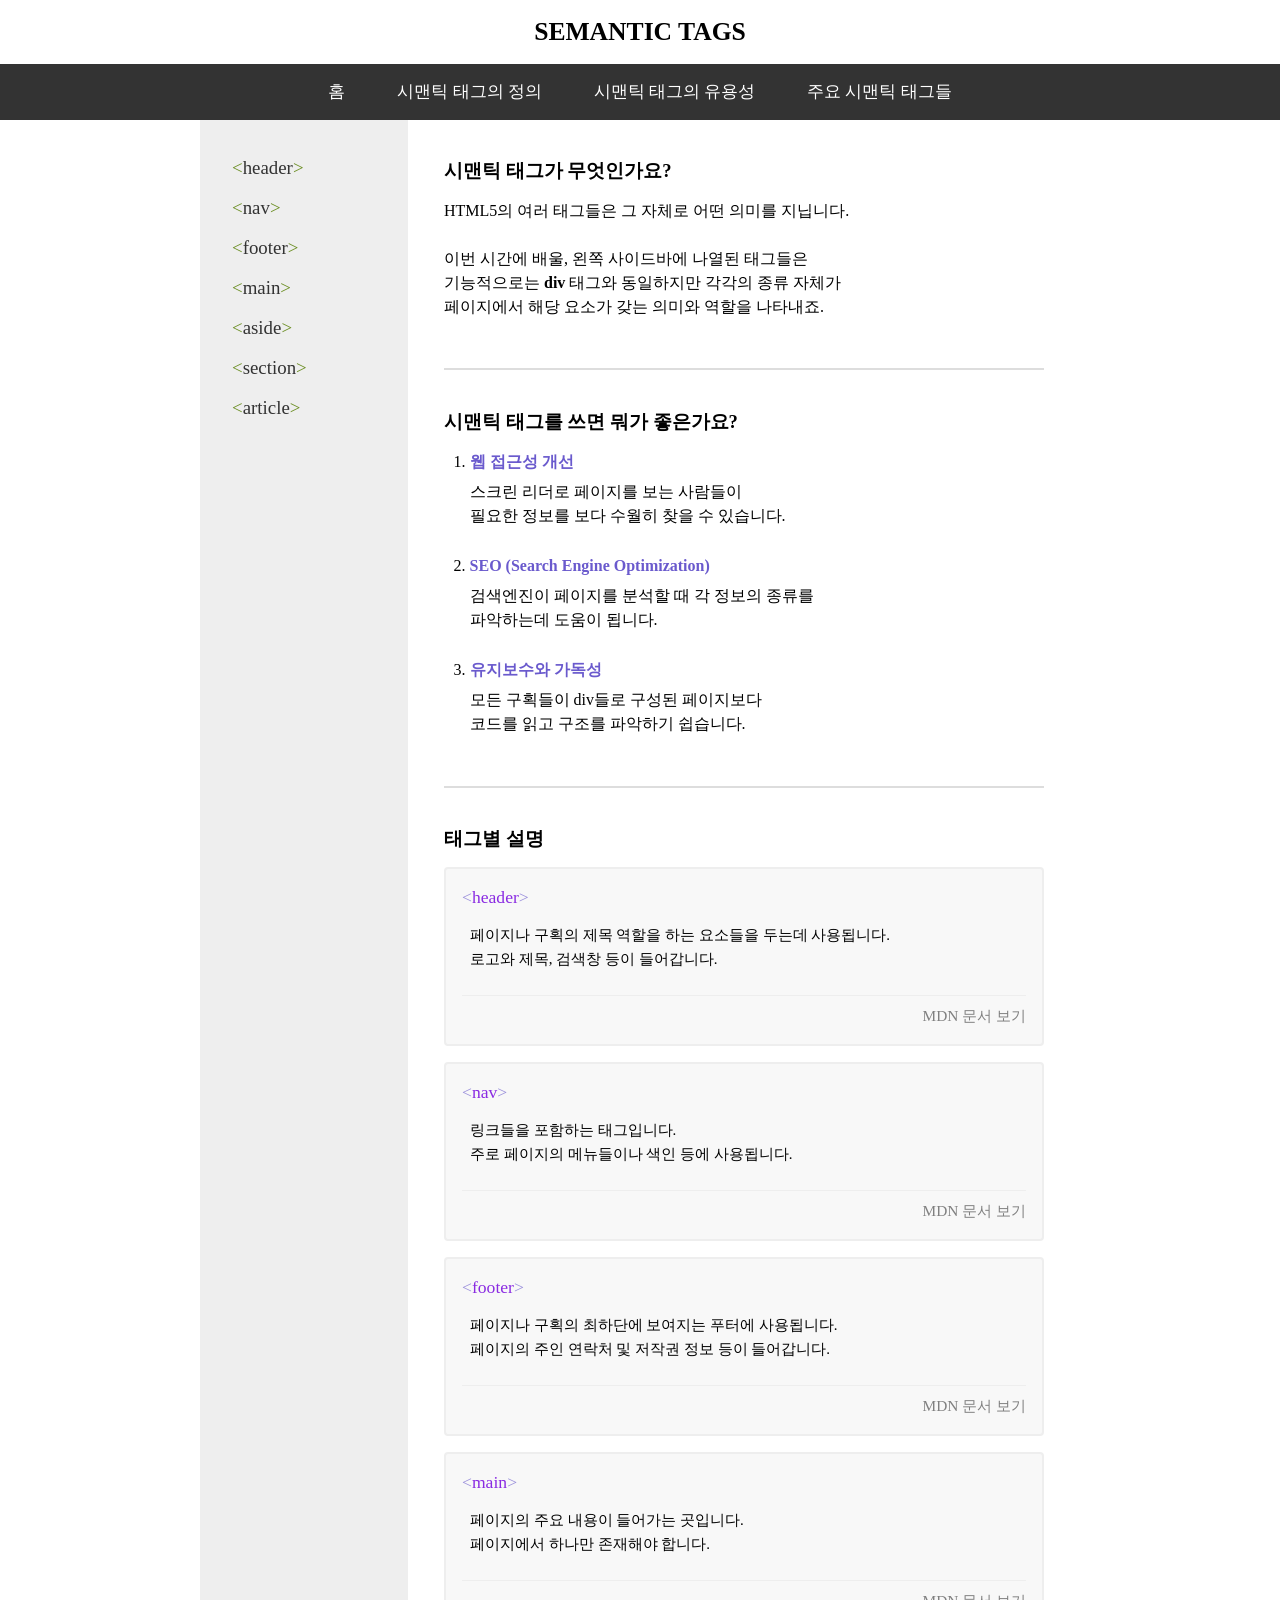
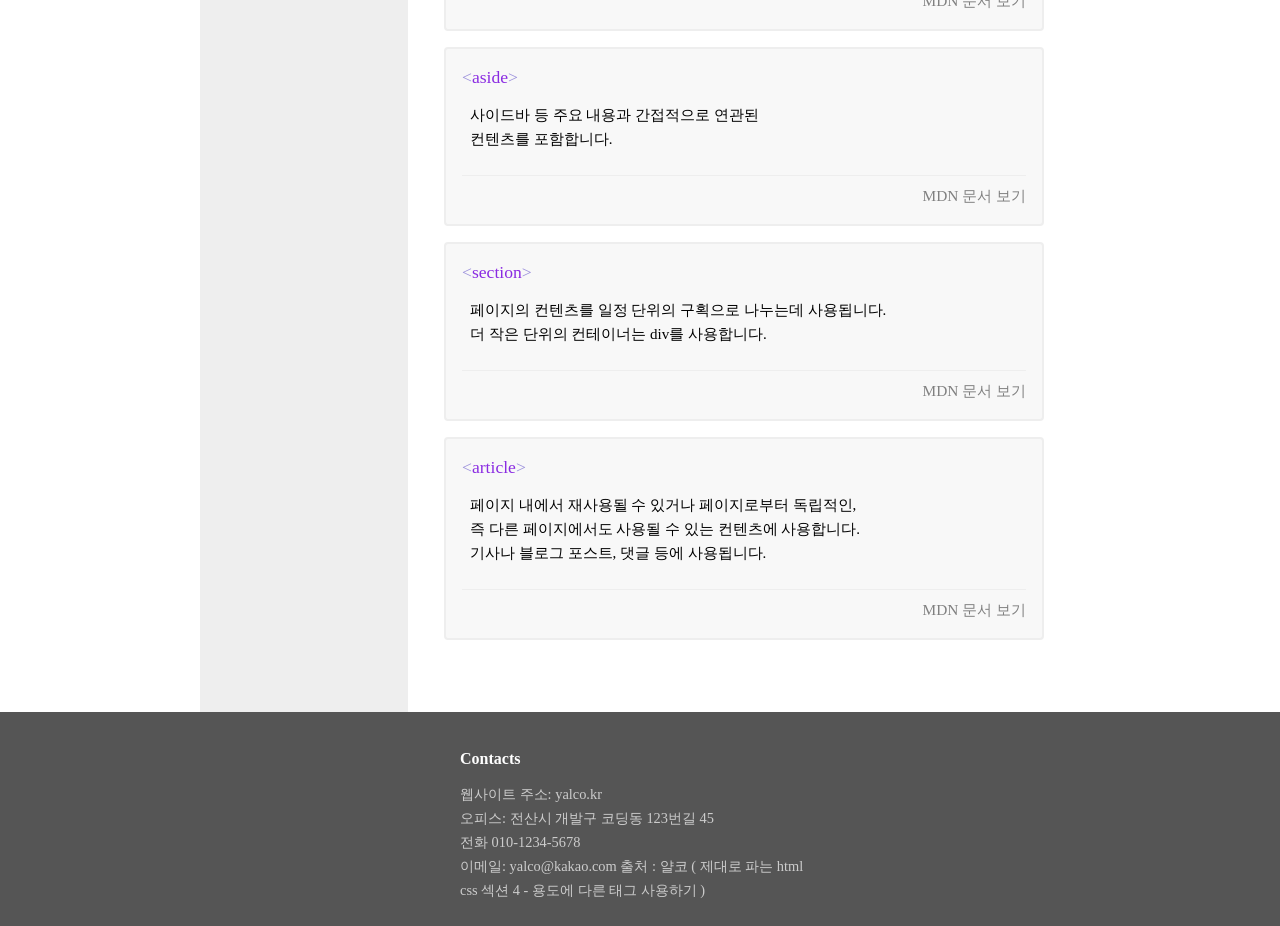
<file: lesson3.html>
<!DOCTYPE html>
<html lang="ko">
<head>
  <meta charset="UTF-8">
  <meta http-equiv="X-UA-Compatible" content="IE=edge">
  <meta name="viewport" content="width=device-width, initial-scale=1.0">

  <link rel="stylesheet" href="./01.css">

  <title>Semantic Tags</title>
</head>
<body>

  <header>
    <h1>Semantic Tags</h1>
  </header>
  <nav>
    <ul>
      <li><a href="#">홈</a></li>
      <li><a href="#definition">시맨틱 태그의 정의</a></li>
      <li><a href="#advantages">시맨틱 태그의 유용성</a></li>
      <li><a href="#list">주요 시맨틱 태그들</a></li>
    </ul>
  </nav>
  <div class="contents">
    <aside>
      <ul>
        <li><a href="#header">header</a></li>
        <li><a href="#nav">nav</a></li>
        <li><a href="#footer">footer</a></li>
        <li><a href="#main">main</a></li>
        <li><a href="#aside">aside</a></li>
        <li><a href="#section">section</a></li>
        <li><a href="#article">article</a></li>
      </ul>
    </aside>
    <main>
      <section id="definition">
        <h1>시맨틱 태그가 무엇인가요?</h1>
        <p>
          HTML5의 여러 태그들은 그 자체로 어떤 의미를 지닙니다. <br><br>
          이번 시간에 배울, 왼쪽 사이드바에 나열된 태그들은 <br>
          기능적으로는 <b>div</b> 태그와 동일하지만 각각의 종류 자체가 <br>
          페이지에서 해당 요소가 갖는 의미와 역할을 나타내죠.
        </p>
      </section>
      <section id="advantages">
        <h1>시맨틱 태그를 쓰면 뭐가 좋은가요?</h1>
        <ol>
          <li>
            <h2>웹 접근성 개선</h2>
            <p>
              스크린 리더로 페이지를 보는 사람들이 <br>
              필요한 정보를 보다 수월히 찾을 수 있습니다.
            </p>
          </li>
          <li>
            <h2>SEO (Search Engine Optimization)</h2>
            <p>
              검색엔진이 페이지를 분석할 때 각 정보의 종류를 <br>
              파악하는데 도움이 됩니다.
            </p>
          </li>
          <li>
            <h2>유지보수와 가독성</h2>
            <p>
              모든 구획들이 div들로 구성된 페이지보다 <br>
              코드를 읽고 구조를 파악하기 쉽습니다.
            </p>
          </li>
        </ol>
      </section>
      <section id="list">
        <h1>태그별 설명</h1>

        <article id="header">
          <h1>header</h1>
          <p>
            페이지나 구획의 제목 역할을 하는 요소들을 두는데 사용됩니다. <br>
            로고와 제목, 검색창 등이 들어갑니다.
          </p>
          <footer>
            <a href="https://developer.mozilla.org/ko/docs/Web/HTML/Element/header" target="_blank">MDN 문서 보기</a>
          </footer>
        </article>

        <article id="nav">
          <h1>nav</h1>
          <p>
            링크들을 포함하는 태그입니다. <br>
            주로 페이지의 메뉴들이나 색인 등에 사용됩니다.
          </p>
          <footer>
            <a href="https://developer.mozilla.org/ko/docs/Web/HTML/Element/nav" target="_blank">MDN 문서 보기</a>
          </footer>
        </article>

        <article id="footer">
          <h1>footer</h1>
          <p>
            페이지나 구획의 최하단에 보여지는 푸터에 사용됩니다. <br>
            페이지의 주인 연락처 및 저작권 정보 등이 들어갑니다.
          </p>
          <footer>
            <a href="https://developer.mozilla.org/ko/docs/Web/HTML/Element/footer" target="_blank">MDN 문서 보기</a>
          </footer>
        </article>

        <article id="main">
          <h1>main</h1>
          <p>
            페이지의 주요 내용이 들어가는 곳입니다. <br>
            페이지에서 하나만 존재해야 합니다.
          </p>
          <footer>
            <a href="https://developer.mozilla.org/ko/docs/Web/HTML/Element/main" target="_blank">MDN 문서 보기</a>
          </footer>
        </article>

        <article id="aside">
          <h1>aside</h1>
          <p>
            사이드바 등 주요 내용과 간접적으로 연관된 <br>
            컨텐츠를 포함합니다.
          </p>
          <footer>
            <a href="https://developer.mozilla.org/ko/docs/Web/HTML/Element/aside" target="_blank">MDN 문서 보기</a>
          </footer>
        </article>

        <article id="section">
          <h1>section</h1>
          <p>
            페이지의 컨텐츠를 일정 단위의 구획으로 나누는데 사용됩니다. <br>
            더 작은 단위의 컨테이너는 div를 사용합니다.
          </p>
          <footer>
            <a href="https://developer.mozilla.org/ko/docs/Web/HTML/Element/section" target="_blank">MDN 문서 보기</a>
          </footer>
        </article>

        <article id="article">
          <h1>article</h1>
          <p>
            페이지 내에서 재사용될 수 있거나 페이지로부터 독립적인, <br> 
            즉 다른 페이지에서도 사용될 수 있는 컨텐츠에 사용합니다. <br>
            기사나 블로그 포스트, 댓글 등에 사용됩니다.
          </p>
          <footer>
            <a href="https://developer.mozilla.org/ko/docs/Web/HTML/Element/article" target="_blank">MDN 문서 보기</a>
          </footer>
        </article>

      </section>
    </main>
  </div>
  <footer>
    <h1>Contacts</h1>
    <address>
      웹사이트 주소: <a href="https://www.yalco.kr">yalco.kr</a> <br>
      오피스: 전산시 개발구 코딩동 123번길 45 <br>
      전화 <a href="tel:010-1234-5678">010-1234-5678</a> <br>
      이메일: <a href="mailto:yalco@kakao.com">yalco@kakao.com</a>
      출처 : 얄코 ( 제대로 파는 html css 섹션 4 - 용도에 다른 태그 사용하기 )
    </address>
  </footer>
  
</body>
</html>
</file>
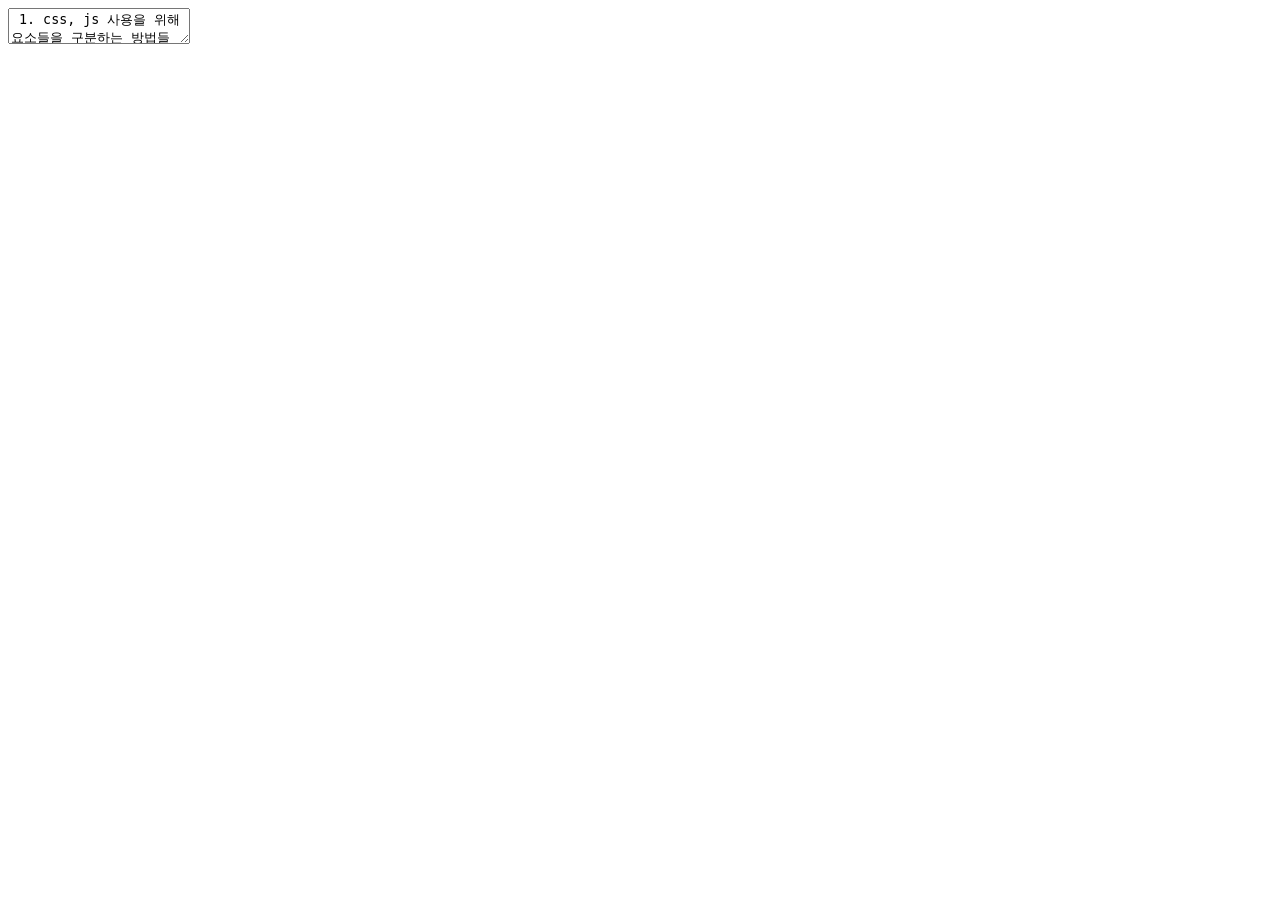
<file: lesson4.html>
<!DOCTYPE html>
<html lang="en">
<head>
  <meta charset="UTF-8">
  <meta name="viewport" content="width=device-width, initial-scale=1.0">
  <title>Document</title>
</head>
<body>

 <textarea name="" id="">
 1. css, js 사용을 위해 요소들을 구분하는 방법들 
  <!-- 
  article { /* ... */ }
  article aside { /* ... */ }
  article aside figure { /* ... */ }
  article div header { /* ... */ }
  article ul li { /* ... */ }
  article div ul li { /* ... */ }
  article div ul li.special { /* ... */ }
/* ... */
  -->
  a. 태그 위주 
  - 장황한 선택자
  - css 선택자만으로 요소를 식별하기 어려움
  - 위치와 태그가 같지만 종류가 다를 경우
  
  2. 클래스 위주
  <!-- 
  .card { /* ... */ }
  .card .thumb { /* ... */ }
  .card .thumb .image { /* ... */ }
  .card .body .title { /* ... */ }
  .card .body .list { /* ... */ }
  .card .body .list .list-item { /* ... */ }
  .card .body .list .list-item.special { /* ... */ }
  -->
  - 여전히(혹은 더욱) 장황해질 수 있는 선택자
  - 종속 관계 명시 없이는 중복될 수 있는 클래스

  3. BEM(Block Element Modifier)
  <!-- .BLOCK__ELEMENT--MODIFIER { /* ... */ } 
      .card { /* ... */ }
      .card__thumb { /* ... */ }
      .card__image { /* ... */ }
      .card__title { /* ... */ }
      .card__list { /* ... */ }
      .card__list-item { /* ... */ }
      .card__list-item--special { /* ... */ } 
  -->
   - 블록(컴포넌트) 단위로 명명 
   - 간결해진 선택자 -> 코드량 감소
   - 명확한 선택자 - 중복 문제 해소
   - 높은 가독성, 이해하기 쉬운 구조

 </textarea>
</body>
</html>
</file>
<file: 01.css>
body {
  margin: 0;
  line-height: 1.5em;
}

header {
  height: 64px;
  line-height: 64px;
  text-align: center;
}
header h1 {
  margin: 0;
  font-size: 1.6em;
  text-transform: uppercase;
}

nav {
  background-color: #333;
}
nav ul {
  width: 880px;
  margin: 0 auto;
  padding-left: 0;
  text-align: center;
}
nav ul li {
  display: inline;
}
nav ul li a {
  display: inline-block;
  padding: 16px 24px;
  font-size: 1.06em;
  color: white;
  text-decoration: none;
}

.contents {
  display: flex;
  margin: 0 auto;
  width: 880px;
}

aside {
  flex-basis: 160px;
  flex-shrink: 0;
  padding: 12px 24px;
  background-color: #eee;
}
aside ul {
  position: sticky;
  top: 1em;
  padding-left: 0;
  list-style: none;
}
aside ul li a {
  display: inline-block;
  padding: 8px;
  font-size: 1.18em;
  text-decoration: none;
  color: #333;
}
aside ul li a:hover {
  opacity: 0.5;
}
aside ul li a::before {
  content: '<';
  color: olivedrab;
}
aside ul li a::after {
  content: '>';
  color: olivedrab;
}

main {
  flex-grow: 1;
  padding: 0 36px;
}

section {
  padding: 24px 0;
}
section:not(:last-child) {
  border-bottom: 2px solid #ddd;
}
section:last-child {
  margin-bottom: 32px;
}
section h1 {
  font-size: 1.16em;
}
section h2 {
  margin-bottom: 0.4em;
  font-size: 1em;
  color: slateblue;
}
section p {
  margin: 0 0 1.6em;
}
section ol {
  padding-left: 1.6em;
}

section article {
  margin-bottom: 16px;
  padding: 16px;
  border: 2px solid #eee;
  border-radius: 4px;
  background-color: #f8f8f8;
}
section article h1 {
  margin: 0 0 0.8em;
  font-size: 1.1em;
  font-weight: normal;
  color: blueviolet;
}
section article h1::before {
  content: '<';
  color: slateblue;
  opacity: 0.67;
}
section article h1::after {
  content: '>';
  color: slateblue;
  opacity: 0.67;
}
section article p {
  font-size: 0.94em;
  padding-left: 8px;
}
section article footer {
  display: inherit;
  padding: 8px 0 0;
  text-align: right;
  color: gray;
  background-color: inherit;
  border-top: 1px solid #eee;
}
section article footer > * {
  width: inherit;
}
section article footer a {
  font-size: 0.96em;
  color: inherit;
  text-decoration: none;
}

footer {
  display: flex;
  flex-direction: column;
  align-items: center;
  padding: 24px;
  background-color: #555;
}
footer > * {
  width: 360px;
}
footer h1 {
  font-size: 1em;
  color: white;
}
footer address {
  font-style: normal;
  font-size: 0.9em;
  color: #ccc;
}
footer address a {
  color: inherit;
  text-decoration: none;
}
</file>
